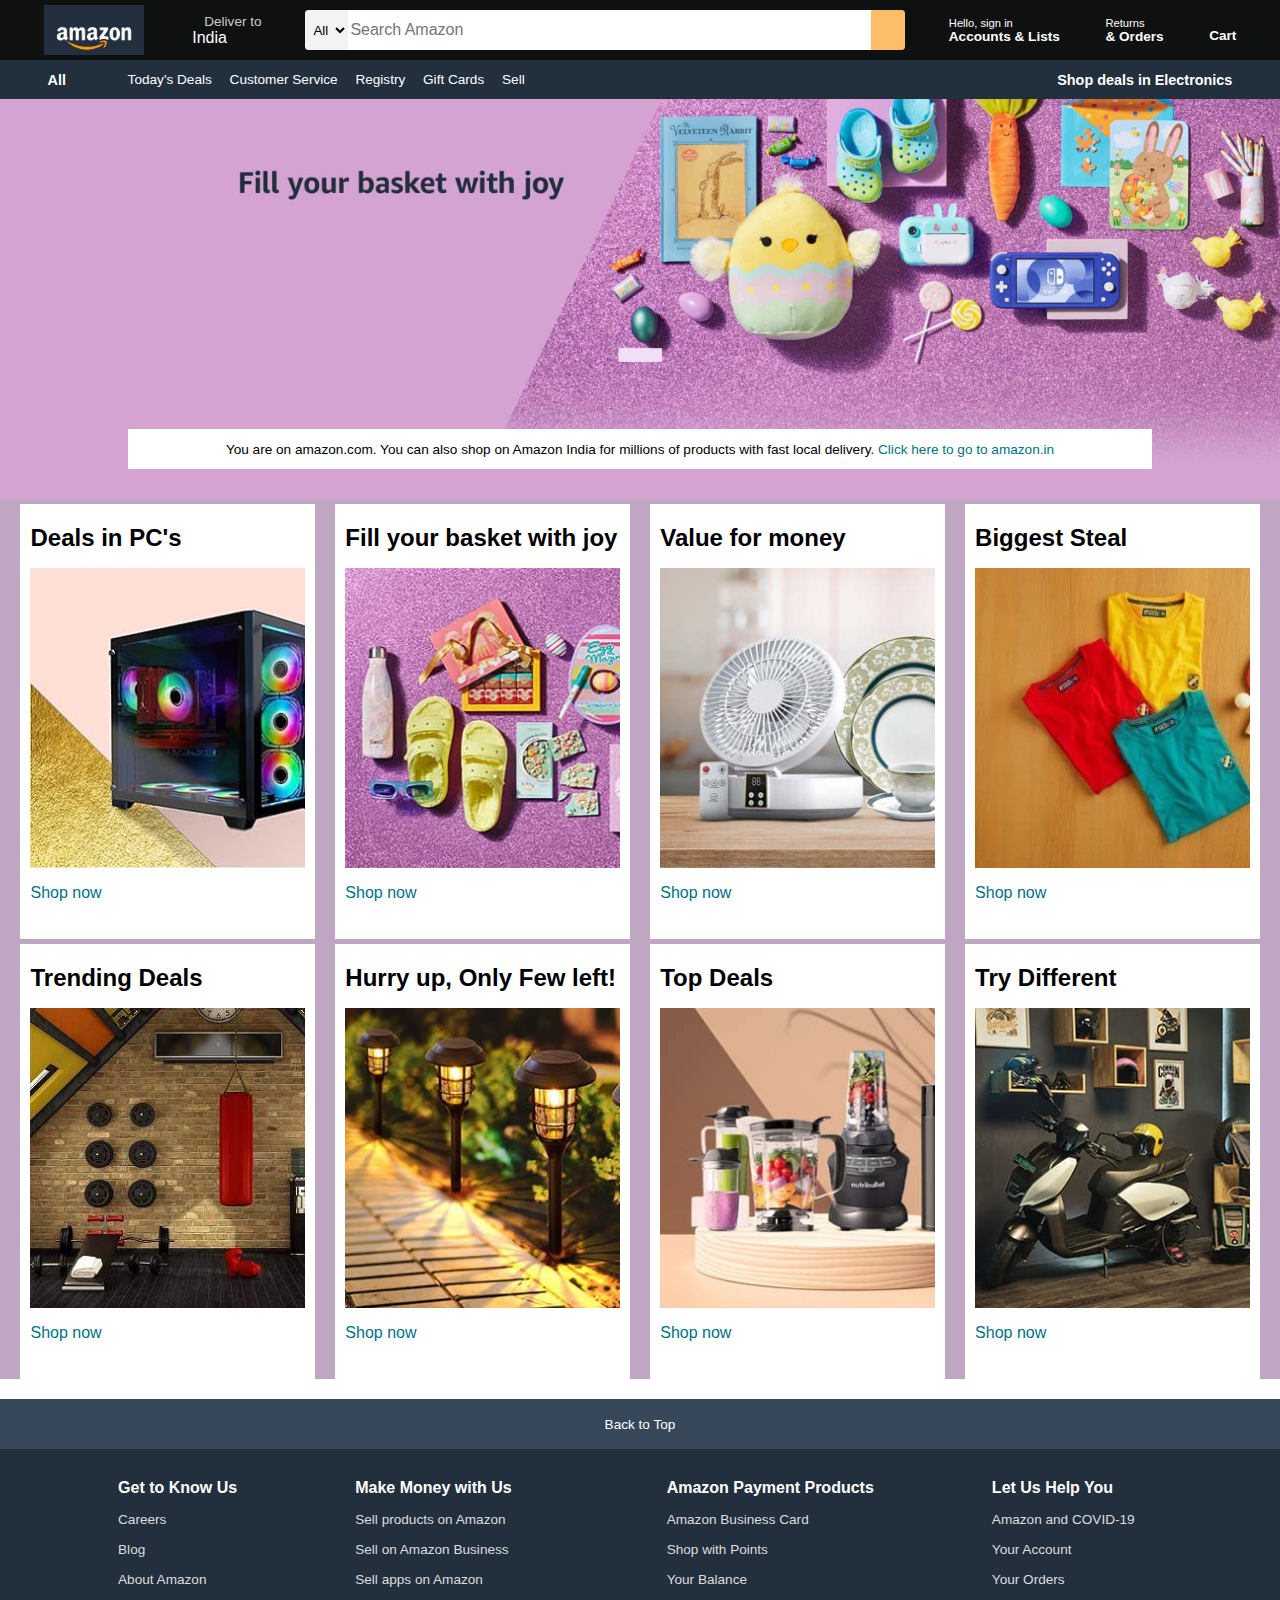
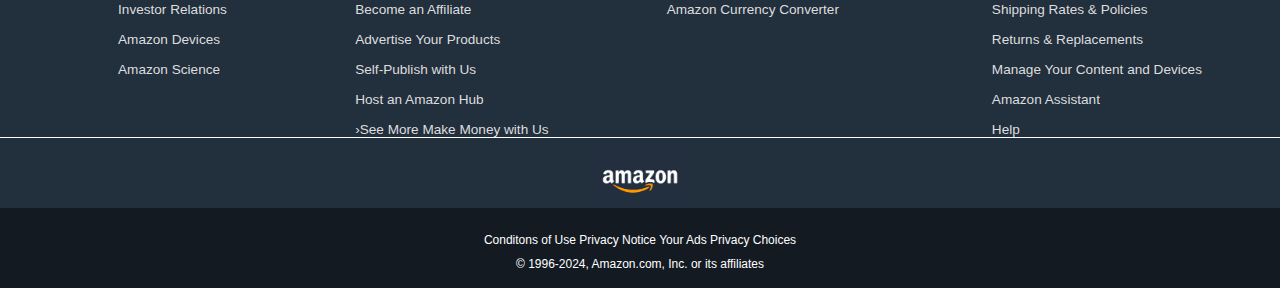
<file: Projects/Amazon Clone/index.html>
<!DOCTYPE html>
<html lang="en">
<head>
    <meta charset="UTF-8">
    <meta name="viewport" content="width=device-width, initial-scale=1.0">
    <title>Amazon</title>
    <link rel="stylesheet" href="https://cdnjs.cloudflare.com/ajax/libs/font-awesome/6.5.1/css/all.min.css" integrity="sha512-DTOQO9RWCH3ppGqcWaEA1BIZOC6xxalwEsw9c2QQeAIftl+Vegovlnee1c9QX4TctnWMn13TZye+giMm8e2LwA==" crossorigin="anonymous" referrerpolicy="no-referrer" />
    <link rel="stylesheet" href="style.css">
</head>
<body>
    <header>
        <div class="navbar">
            <div class="navlogo border">
                <div class="logo"></div>
            </div>

            <div class="navaddress border">
                <p class="add-1">Deliver to</p>
                <div class="add-icon">
                    <i class="fa-solid fa-location-dot"></i>
                    <p class="add-2">India</p>
                </div>
            </div>

            <div class="navsearch">
                <select class="select-search">
                    <option>All</option>
                </select>
                <input placeholder="Search Amazon" class="search-input">
                <div class="search-icon">
                    <i class="fa-solid fa-magnifying-glass"></i>
                </div>
            </div>

            <div class="nav-signin border">
                <div class="nav-up">Hello, sign in</div>
                <div class="nav-down">Accounts & Lists</div>
            </div>

            <div class="nav-orders border">
                <div class="nav-up">Returns</div>
                <div class="nav-down">& Orders</div>
            </div>

            <div class="nav-cart border">
                <i class="fa-solid fa-cart-shopping"></i>Cart
            </div>
        </div>

        <div class="panel">
            <div class="panel-all">
                <i class="fa-solid fa-bars"></i>All
            </div>

            <div class="panel-ops">
                <p>Today's Deals</p>
                <p>Customer Service</p>
                <p>Registry</p>
                <p>Gift Cards</p>
                <p>Sell</p>
            </div>

            <div class="panel-deals">
                Shop deals in Electronics
            </div>
        </div>
    </header>
    
    <main>
        <div class="hero-section">
            <div class="hero-msg">
                <p>You are on amazon.com. You can also shop on Amazon India for millions of products with fast local delivery. <a href="https://www.amazon.in" class="hyp-link" target="_blank">Click here to go to amazon.in</a></p>
            </div>
        </div>
    
        <div class="shop-section">
            <div class="box1 box">
                <div class="box-content">
                    <h2>Deals in PC's</h2>
                    <div class="box-img" style="background-image: url('box1.jpg'); background-size: cover;"></div>
                    <a href="#" class="hyp-link">Shop now</a>
                </div>
            </div>
    
            <div class="box2 box">
                <div class="box-content">
                    <h2>Fill your basket with joy</h2>
                    <div class="box-img" style="background-image: url('box2.jpg'); background-size: cover;"></div>
                    <a href="#" class="hyp-link">Shop now</a>
                </div>
            </div>
    
            <div class="box3 box">
                <div class="box-content">
                    <h2>Value for money</h2>
                    <div class="box-img" style="background-image: url('box3.jpg'); background-size: cover;"></div>
                    <a href="#" class="hyp-link">Shop now</a>
                </div>
            </div>
    
            <div class="box4 box">
                <div class="box-content">
                    <h2>Biggest Steal</h2>
                    <div class="box-img" style="background-image: url('box4.jpg'); background-size: cover;"></div>
                    <a href="#" class="hyp-link">Shop now</a>
                </div>
            </div>
    
            <div class="box5 box">
                <div class="box-content">
                    <h2>Trending Deals</h2>
                    <div class="box-img" style="background-image: url('box5.jpg'); background-size: cover;"></div>
                    <a href="#" class="hyp-link">Shop now</a>
                </div>
            </div>
    
            <div class="box6 box">
                <div class="box-content">
                    <h2>Hurry up, Only Few left!</h2>
                    <div class="box-img" style="background-image: url('box6.jpg'); background-size: cover;"></div>
                    <a href="#" class="hyp-link">Shop now</a>
                </div>
            </div>
    
            <div class="box7 box">
                <div class="box-content">
                    <h2>Top Deals</h2>
                    <div class="box-img" style="background-image: url('box7.jpg'); background-size: cover;"></div>
                    <a href="#" class="hyp-link">Shop now</a>
                </div>
            </div>
    
            <div class="box8 box">
                <div class="box-content">
                    <h2>Try Different</h2>
                    <div class="box-img" style="background-image: url('box8.jpg'); background-size: cover;"></div>
                    <a href="#" class="hyp-link">Shop now</a>
                </div>
            </div>
        </div>
    </main>

    <footer>
        <div class="foot-panel1">Back to Top</div>
        <div class="foot-panel2">
            <ul class="list">
                <p>Get to Know Us</p>
                <a>Careers</a>
                <a>Blog</a>
                <a>About Amazon</a>
                <a>Investor Relations</a>
                <a>Amazon Devices</a>
                <a>Amazon Science</a>
            </ul>

            <ul class="list">
                <p>Make Money with Us</p>
                <a>Sell products on Amazon</a>
                <a>Sell on Amazon Business</a>
                <a>Sell apps on Amazon</a>
                <a>Become an Affiliate</a>
                <a>Advertise Your Products</a>
                <a>Self-Publish with Us</a>
                <a>Host an Amazon Hub</a>
                <a>›See More Make Money with Us</a>
            </ul>

            <ul class="list">
                <p>Amazon Payment Products</p>	
                <a>Amazon Business Card</a>
                <a>Shop with Points</a>
                <a>Your Balance</a>
                <a>Amazon Currency Converter</a>
            </ul>

            <ul class="list">
                <p>Let Us Help You</p>	
                <a>Amazon and COVID-19</a>
                <a>Your Account</a>
                <a>Your Orders</a>
                <a>Shipping Rates & Policies</a>
                <a>Returns & Replacements</a>
                <a>Manage Your Content and Devices</a>
                <a>Amazon Assistant</a>
                <a>Help</a>
            </ul>

        </div>

        <div class="foot-panel3">
            <div class="pan3logo"></div>
        </div>

        <div class="foot-panel4">
            <div class="foot-tags">
                <a>Conditons of Use</a>
                <a>Privacy Notice</a>
                <a>Your Ads Privacy Choices</a>
            </div>

            <div class="copyright">© 1996-2024, Amazon.com, Inc. or its affiliates</div>
        </div>
    </footer>
</body>
</html>
</file>
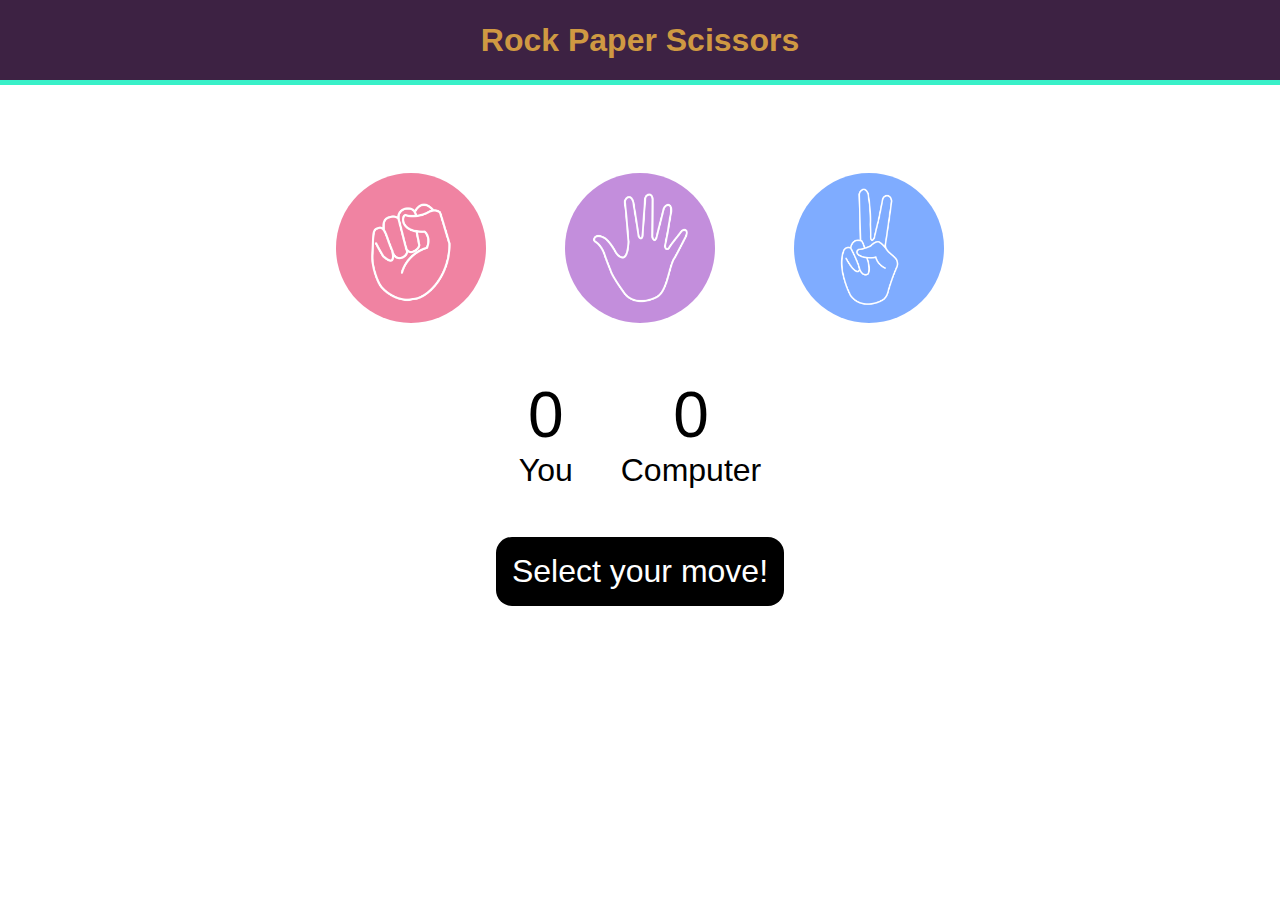
<file: Projects/rockPaperScissors/index.html>
<!DOCTYPE html>
<html lang="en">
<head>
    <meta charset="UTF-8">
    <meta name="viewport" content="width=device-width, initial-scale=1.0">
    <title>MiniGame</title>
    <link rel="icon" href="Pics/icon.png">
    <link rel="stylesheet" href="style.css">
</head>
<body>
    
    <div id="box1">
        <h1>Rock Paper Scissors</h1>
    </div>

    <div class="choices">
        <div class="choice" id="rock">
            <img class="image" src="Pics/rock.png">
        </div>

        <div class="choice" id="paper">
            <img class="image" src="Pics/paper.png">
        </div>

        <div class="choice" id="scissors">
            <img class="image" src="Pics/scissors.png">
        </div>
    </div>

    <div class="score-board">
        <div class="score">
            <p id="user-score">0</p>
            <p>You</p>
        </div>

        <div class="score">
            <p id="comp-score">0</p>
            <p>Computer</p>
        </div>
    </div>

    <div class="msg-box">
        <p id="msg">Select your move!</p>
    </div>


    <script src="app.js"></script>
</body>
</html>
</file>
<file: Projects/Amazon Clone/style.css>
*{
    margin: 0;
    font-family: Arial;
    border: border-box;
}

.navbar{
    height: 60px;
    width: 100%;
    background-color: #0F1111;
    color: white;
    display: flex;
    align-items: center;
    justify-content: space-evenly;
}

.navlogo{
    height: 50px;
    width: 100px;
}

.logo{
    background-image: url("amazonlogo.png");
    height: 50px;
    width: 100%;
    background-size: cover;
}

.border{
    border: 2px solid transparent;
}

.border:hover{
    border: 1.5px solid white;
}

.add-icon{
    display: flex;
}

.add-1{
    color: #CCCCCC;
    font-size: 0.85rem;
    margin-left: 15px;
}

.add-2{
    color: white;
    font-size: 1rem;
    margin-left: 3px;
}

.navsearch{
    display: flex;
    background-color: orange;
    height: 40px;
    width: 600px;
    border-radius: 4px;
    justify-content: space-evenly;
}

.navsearch:hover{
    border: 2px solid orange;
}

.select-search{
    background-color: #F3F3F3;
    width: 50px;
    text-align: center;
    border-top-left-radius: 4px;
    border-bottom-left-radius: 4px;
    border: none;
}

.search-input{
    width: 100%;
    border: none;
    font-size: 1rem;
}

.search-icon{
    width: 40px;
    display: flex;
    justify-content: center;
    align-items: center;
    font-size: 1.3rem;
    background-color: #febd68;
    color: #0F1111;
    border-top-right-radius: 4px;
    border-bottom-right-radius: 4px;
}

.nav-up{
    font-size: 0.7rem;
}

.nav-down{
    font-size: 0.85rem;
    font-weight: 700;
}

.nav-cart i{
    font-size: 30px;
}

.nav-cart{
    font-size: 0.85rem;
    font-weight: 700;
}

.panel{
    height: 39px;
    background-color: #222f3d;
    display: flex;
    justify-content: space-evenly;
    color: white;
    align-items: center;
}

.panel-all{
    font-weight:700;
    font-size: 0.9rem;
}

.panel-ops{
    width: 70%;
    font-size: 0.85rem;
}

.panel-ops p{
    display:inline;
    margin-left: 14px;
}

.panel-deals{
    font-size: 0.9rem;
    font-weight: 700;
}

.hero-section{
    background-image: url("mainhero.jpg");
    height: 400px;
    background-size: cover;
    display:flex;
    justify-content: center;
    align-items: flex-end;
}

.hero-msg{
    background-color: white;
    color: black;
    height:40px;
    font-size: 0.85rem;
    display:flex;
    align-items: center;
    justify-content: center;
    width: 80%;
    position: relative;
    bottom: 30px;
}

.hyp-link{
    text-decoration: none;
    color: #007185;
}

.hyp-link:hover{
    text-decoration: underline;
    color:#dd7230
}

.shop-section{
    display: flex;
    flex-wrap: wrap;
    justify-content: space-evenly;
    background-color: #bfa7c4;
}

.box{
    height: 400px;
    width: 23%;
    background-color: white;
    color: black;
    padding: 20px 0px 15px 0px;
    margin-top: 5px;
}

.box-img{
    height:300px;
    margin: 1rem 0 1rem 0;
}

.box-content{
    margin: 0px 10px 0px 10px;
}

footer{
    margin-top: 20px;
}

.foot-panel1{
    background-color: #37475a;
    color: white;
    height: 50px;
    display: flex;
    justify-content: center;
    align-items:center;
    font-size: 0.85rem;
}

.foot-panel2{
    background-color: #222f3d;
    color:white;
    display: flex;
    justify-content: space-evenly;
}

ul a{
    display: block;
    font-size: 0.85rem;
    margin-top: 15px;
    color: #DDDDDD;
}

ul p{
    font-weight: 700;
    margin-top: 30px;
}

.foot-panel3{
    height:70px;
    display: flex;
    justify-content: center;
    align-items: center;
    background-color: #222f3d;
    border-top: 0.5px solid white;
}

.pan3logo{
    background-image: url("amazonlogo.png");
    height: 50px;
    width: 100px;
    background-size: cover;
}

.foot-panel4{
    background-color: #131A22;
    height:80px;
    color: white;
    justify-content: center;
    align-self: center;
}

.foot-tags{
    font-size: 0.75rem;
    text-align: center;
    padding-top: 25px;
}

.copyright{
    font-size: 0.75rem;
    text-align: center;
    padding-top: 10px;
}
</file>
<file: Projects/rockPaperScissors/style.css>
*{
  margin:0;
  padding: 0;
  font-family: Arial;  
}

#box1{
    background-color: #3d2243;
    color:#cf9942;
    display: flex;
    justify-content: center;
    align-items: center;
    height: 5rem;
    border-bottom:5px #39f0c8 solid;
}

.choices{
  margin-top:5rem;
  display: flex;
  justify-content: center;
  align-items: center; 
  gap: 4rem;
}

.choice{
  height: 165px;
  width:165px;
  border-radius: 50%;
  display:flex;
  justify-content: center;
  align-items: center;
}

.choice:hover{
  background-color: black;
  cursor: pointer;
}

.image{
  height:150px;
  width:150px;
  border-radius: 50%;
  object-fit: cover;
}


.score-board{
  margin-top: 3rem;
  display: flex;
  justify-content: center;
  align-items: center;
  gap:3rem;
  font-size: 2rem;
}

#user-score, #comp-score{
  font-size: 4rem;
  text-align: center ;
}

.msg-box{
  margin-top:3rem;
  display: flex;
  justify-content: center;
  align-items: center;
}

#msg{
  display: inline;
  background-color: black;
  color: white;
  font-size:2rem;
  padding:1rem;
  border-radius:1rem;
}
</file>
